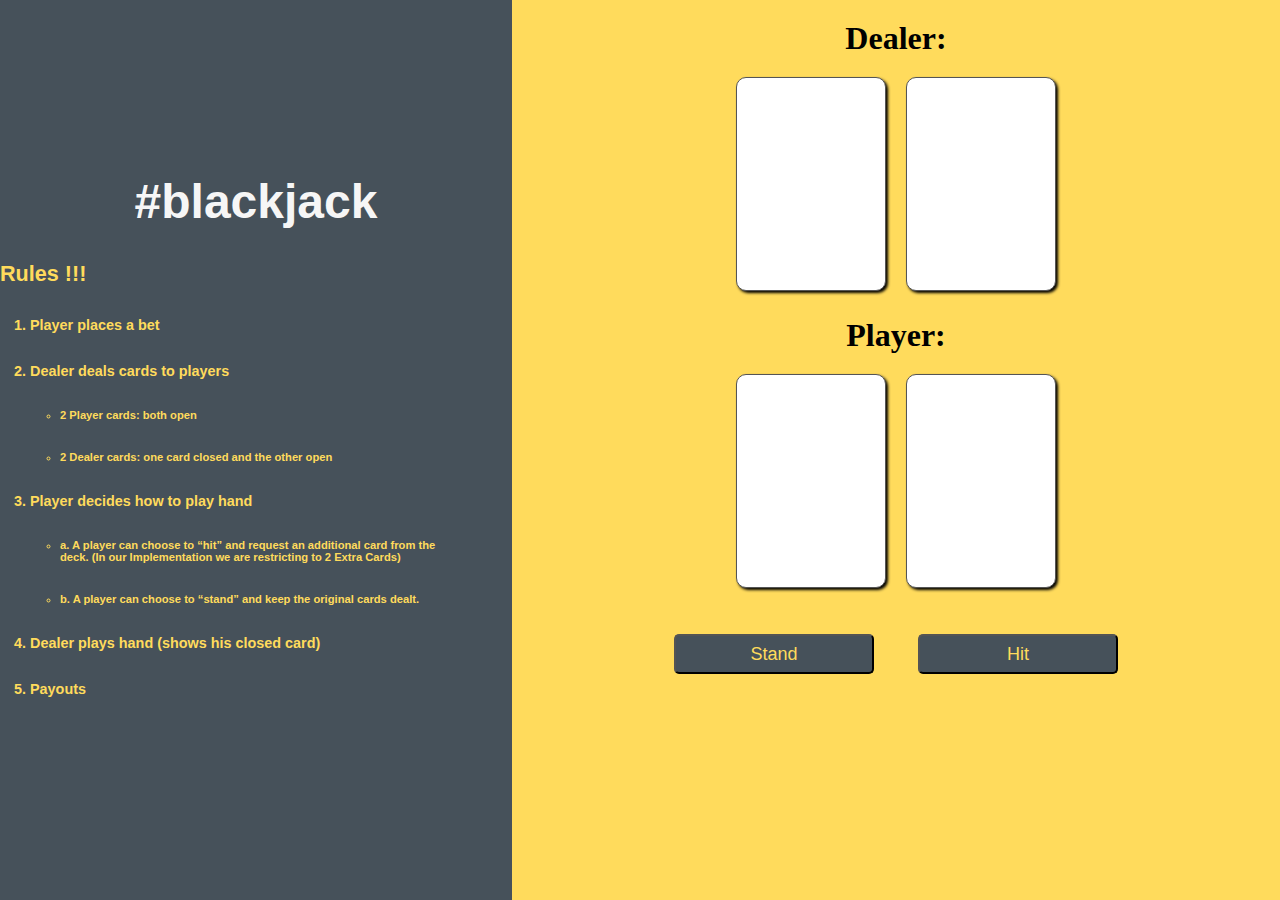
<file: index.html>
<!DOCTYPE html>
<html lang="en">

<head>
    <meta charset="UTF-8">
    <meta http-equiv="X-UA-Compatible" content="IE=edge">
    <meta name="viewport" content="width=device-width, initial-scale=1.0">
    <title>#blackjack</title>
    <link rel="stylesheet" href="./style.css">
    <link rel="stylesheet" href="./cute-alert-master/style.css">
</head>
<body>
    <div class="split left">
        <header class="centered jumbo-text">
            <h1>#blackjack</h1>
            <div class="small-text">
                <h2> Rules !!!</h2>
                <ol>
                    <li>
                        <!-- Rule 1 -->
                        Player places a bet
                    </li>
                    <li>
                        <!-- Rule 2 -->
                        Dealer deals cards to players
                        <ul class="sublist">
                            <li>
                                <!-- sub-rule 1 -->
                                2 Player cards: both open
                            </li>
                            <li> 
                                <!-- sub-rule 2 -->
                                2 Dealer cards: one card closed and the other open
                            </li>
                        </ul>
                    </li>
                    <li>
                        <!-- Rule 3 -->
                        Player decides how to play hand
                        <ul class="sublist">
                            <li> 
                                <!-- sub-rule 1 -->
                                a. A player can choose to “hit” and request an additional card from the deck. (In our Implementation we are restricting to 2 Extra Cards)
                            </li>
                            <li> 
                                <!-- sub-rule 2 -->
                                b. A player can choose to “stand” and keep the original cards dealt.
                            </li>
                        </ul>
                    </li>
                    <li>
                        <!-- Rule 4 -->
                        Dealer plays hand (shows his closed card)
                    </li>
                    <li>
                        <!-- Rule 5 -->
                        Payouts
                    </li>
                </ol>
            </div>
        </header>
        <!--  -->
    </div>
    <!-- <hr> -->
    <div class="split right">
        <div class="board">
            <h1>Dealer:</h1>
            <div id="dealerCards">
                <div id="card1"></div>
                <div id="card2"></div>
            </div>
            <!-- <hr /> -->
            <h1>Player:</h1>
            <div id="playerCards">
                <div id="playerCard1"></div>
                <div id="playerCard2"></div>
                <div id="playerCard3"></div>
                <div id="playerCard4"></div>
            </div>
            <div>
                <button onclick={stand(this)}>Stand</button>
                <button id="deal" onclick={hit(this)}>Hit</button>
            </div>
        </div>
    </div>
    <script src="./cute-alert-master/cute-alert.js"></script>
    <script src="./script.js"></script>
</body>

</html>
</file>
<file: style.css>
* {
    margin: 0;
    padding: 0;
    box-sizing: border-box;
}

body {
    min-height: 400px;
    padding: 20px;
    color: #000000;
    font-family: verdana;
}

/* Styling to split the screen */
.split {
    top: 0;
    height: 100%;
    position: fixed;
    overflow-x: hidden;
}

.right {
    right: 0;
    width: 60%;
    background-color: #ffdb5c;
}

.left {
    left: 0;
    width: 40%;
    background-color: #46515a;
}

/* If you want the content centered horizontally and vertically */
.centered {
    display: flex;
    flex-direction: column;
    align-items: center;
    justify-content: center;
    height: 100%;
    gap: 2rem;
  }  

/* Jumbo text for the header Blackjack */
.jumbo-text{
    font-family:sans-serif;
    font-size: 1.5rem;
    font-weight: 700;
    color: #f6f6f6;
}

.small-text{
    font-family:sans-serif;
    font-size: 0.9rem;
    font-weight: 700;
    color: #ffdb5c;
    text-align: left;
}

li{
    margin: 30px;
}

.sublist{
    font-family:sans-serif;
    font-size: 0.7rem;
    font-weight: 700;
    color: #ffdb5c;
    text-align: left;
}

/* Styling for the left side - board */
.board{
    display: flex;
    flex-direction: column;
    justify-content: center;
    align-items: center;
    gap: 10px;
    margin: 20px;
}

/* Styling for the cards */
#dealerCards,
#playerCards {
    font-family:sans-serif;
    min-height: 240px;
}

.card {
    box-sizing: border-box;
    width: 150px;
    height: 214px;
    margin: 10px;
    float: left;
    background-color: white;
    background-image: url('https://www.101computing.net/wp/wp-content/uploads/deck.png');
    background-position-x: 0px;
    background-position-y: center;
    background-repeat: none;
    background-position: middle center;
    border: 1px #555555 solid;
    border-radius: 10px;
    -webkit-box-shadow: 2px 2px 3px 0px #000000;
    box-shadow: 2px 2px 3px 0px #000000;
}


/* Styling for the buttons */
button {
    cursor: pointer;
    width: 200px;
    height: 40px;
    text-align: center;
    margin: 20px;
    border-radius: 5px;
    background-color: #46515a;
    color: #ffdb5c;
    font-size: large;
    font-family: sans-serif;
}
</file>
<file: cute-alert-master/style.css>
@import url('https://fonts.googleapis.com/css2?family=Open+Sans:wght@300;400;600;700&display=swap');
@import url('https://fonts.googleapis.com/css2?family=Dosis:wght@800&display=swap');

.alert-wrapper {
  display: flex;
  width: 100%;
  height: 100%;
  align-items: center;
  justify-content: center;
  justify-content: center; /* adjusted to open popup on the right */
  margin: 0px auto;
  padding: 0px auto;
  left: 0 ;
  top: 0;
  overflow: hidden;
  position: fixed;
  background: rgb(0, 0, 0, 0.3);
  z-index: 999999;
}

@keyframes open-frame {
  0% {
    transform: scale(1);
  }
  25% {
    transform: scale(0.95);
  }
  50% {
    transform: scale(0.97);
  }
  75% {
    transform: scale(0.93);
  }
  100% {
    transform: scale(1);
  }
}

.alert-frame {
  background: #fff;
  min-height: 400px;
  width: 300px;
  box-shadow: 5px 5px 10px rgb(0, 0, 0, 0.2);
  border-radius: 10px;
  animation: open-frame 0.3s linear;
  /*margin-right: 7rem;   /* adjusted to open popup on the right */
}

.alert-header {
  display: flex;
  flex-direction: row;
  height: 175px;
  border-top-left-radius: 5px;
  border-top-right-radius: 5px;
}

.alert-img {
  height: 80px;
  position: absolute;
  left: 0;
  right: 0;
  margin-left: auto;
  margin-right: auto;
  /* margin-right: 14rem;  /* adjusted to open popup on the right */
  align-self: center;
}

.alert-close {
  width: 30px;
  height: 30px;
  display: flex;
  align-items: center;
  justify-content: center;
  font-family: 'Dosis', sans-serif;
  font-weight: 700;
  cursor: pointer;
  line-height: 30px;
}

.alert-close-default {
  color: rgb(0, 0, 0, 0.2);
  font-size: 16px;
  transition: color 0.5s;
  margin-left: auto;
  margin-right: 5px;
  margin-top: 5px;
}

.alert-close-circle {
  background: #e4eae7;
  color: #222;
  border-radius: 17.5px;
  margin-top: -15px;
  margin-right: -15px;
  font-size: 12px;
  transition: background 0.5s;
  margin-left: auto;
}

.alert-close-circle:hover {
  background: #fff;
}

.alert-close:hover {
  color: rgb(0, 0, 0, 0.5);
}

.alert-body {
  padding: 30px 30px;
  display: flex;
  flex-direction: column;
  text-align: center;
}

.alert-title {
  font-size: 18px !important;
  font-family: 'Open Sans', sans-serif;
  font-weight: 700;
  font-size: 15px;
  margin-bottom: 35px;
  color: #222;
  align-self: center;
}

.alert-message {
  font-size: 15px !important;
  color: #666;
  font-family: 'Open Sans', sans-serif;
  font-weight: 400;
  font-size: 15px;
  text-align: center;
  margin-bottom: 35px;
  line-height: 1.6;
  align-self: center;
}

.alert-button {
  min-width: 140px;
  height: 35px;
  border-radius: 20px;
  font-family: 'Open Sans', sans-serif;
  font-weight: 400;
  font-size: 15px;
  color: white;
  border: none;
  cursor: pointer;
  transition: background 0.5s;
  padding: 0 15px;
  align-self: center;
  display: inline-flex;
  align-items: center;
  justify-content: center;
}

.alert-button:focus {
  outline: 0;
}

.question-buttons {
  display: flex;
  flex-direction: row;
  justify-content: center;
}

.confirm-button {
  min-width: 100px;
  height: 35px;
  border-radius: 20px;
  font-family: 'Open Sans', sans-serif;
  font-weight: 400;
  font-size: 15px;
  color: white;
  border: none;
  cursor: pointer;
  transition: background 0.5s;
  padding: 0 15px;
  margin-right: 10px;
  display: inline-flex;
  align-items: center;
  justify-content: center;
}

.confirm-button:focus {
  outline: 0;
}

.cancel-button {
  min-width: 100px;
  height: 35px;
  border-radius: 20px;
  font-family: 'Open Sans', sans-serif;
  font-weight: 400;
  font-size: 15px;
  color: white;
  border: none;
  cursor: pointer;
  padding: 0;
  line-height: 1.6;
  transition: background 0.5s;
  padding: 0 15px;
  display: inline-flex;
  align-items: center;
  justify-content: center;
}

.cancel-button:focus {
  outline: 0;
}

@keyframes open-toast {
  0% {
    transform: scaleX(1) scaleY(1);
  }
  20%,
  45% {
    transform: scaleX(1.35) scaleY(0.1);
  }
  65% {
    transform: scaleX(0.8) scaleY(1.7);
  }
  80% {
    transform: scaleX(0.6) scaleY(0.85);
  }
  100% {
    transform: scaleX(1) scaleY(1);
  }
}

.toast-container {
  display: flex;
  flex-direction: column;
  top: 15px;
  right: 15px;
  position: fixed;
  z-index: 999999;
}

.toast-content {
  overflow: hidden;
  border-radius: 5px;
  box-shadow: 0 0 20px rgb(0, 0, 0, 0.2);
  animation: open-toast 0.3s linear;
}

.toast-content + .toast-content {
  margin-top: 10px;
}

.toast-frame {
  padding: 5px 15px;
  display: flex;
  min-width: 100px;
  height: 70px;
  border-top-left-radius: 10px;
  border-top-right-radius: 10px;
  align-items: center;
  flex-wrap: wrap;
}

.toast-body-img {
  height: 40px;
}

.toast-body {
  display: flex;
  align-items: center;
  width: 100%;
}

.toast-body-content {
  display: flex;
  flex-direction: column;
  width: 100%;
}

.toast-title {
  font-size: 16px !important;
  font-family: 'Open Sans', sans-serif;
  font-weight: bold;
  font-size: 15px;
  color: #fff;
  margin-left: 15px;
}

.toast-message {
  font-size: 13px !important;
  font-family: 'Open Sans', sans-serif;
  font-weight: 600;
  font-size: 15px;
  color: #fff;
  margin-left: 15px;
}

.toast-close {
  color: rgb(0, 0, 0, 0.2);
  font-family: 'Dosis', sans-serif;
  font-weight: 700;
  font-size: 16px;
  cursor: pointer;
  transition: color 0.5s;
  margin-left: 25px;
}

@keyframes timer {
  0% {
    width: 100%;
  }
  25% {
    width: 75%;
  }
  50% {
    width: 50%;
  }
  75% {
    width: 25%;
  }
  100% {
    width: 1%;
  }
}

.toast-timer {
  width: 1%;
  height: 5px;
}

.toast-close:hover {
  color: rgb(0, 0, 0, 0.5);
}

.error-bg {
  background: #d85261;
}

.success-bg {
  background: #2dd284;
}

.warning-bg {
  background: #fada5e;
}

.question-bg {
  background: #779ecb;
}

.error-btn:hover {
  background: #e5a4b4;
}

.success-btn:hover {
  background: #6edaa4;
}

.warning-btn:hover {
  background: #fcecae;
}

.info-btn:hover {
  background: #c3e6fb;
}

.question-btn:hover {
  background: #bacee4;
}

.error-timer {
  background: #e5a4b4;
}

.success-timer {
  background: #6edaa4;
}

.warning-timer {
  background: #fcecae;
}

.info-timer {
  background: #c3e6fb;
}

.info-bg {
  background: #88cef7;
}
</file>
